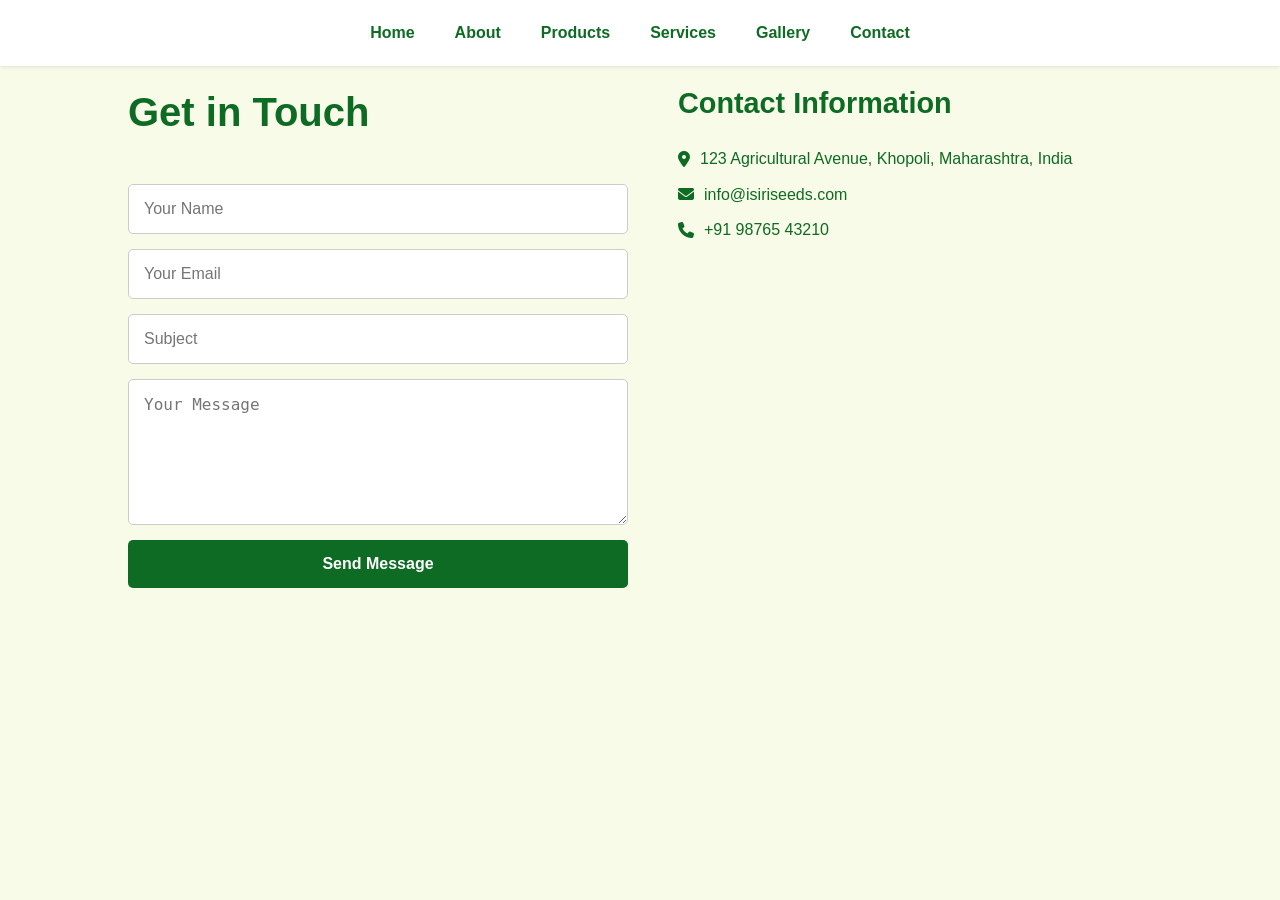
<file: contact.html>
<!DOCTYPE html>
<html lang="en">
<head>
    <meta charset="UTF-8">
    <meta name="viewport" content="width=device-width, initial-scale=1.0">
    <title>Contact | ISIRI Seeds Production</title>
    <link rel="stylesheet" href="styles.css">
    <!-- Font Awesome for icons -->
    <link rel="stylesheet" href="https://cdnjs.cloudflare.com/ajax/libs/font-awesome/6.4.0/css/all.min.css">
</head>
<body>
    <!-- Shared navigation -->
    <header>
        <nav>
            <a href="index.html">Home</a>
            <a href="about.html">About</a>
            <a href="products.html">Products</a>
            <a href="services.html">Services</a>
            <a href="gallery.html">Gallery</a>
            <a href="contact.html">Contact</a>
        </nav>
    </header>
    <section class="contact-section">
        <div class="contact-form">
            <h2 class="section-title" style="text-align:left;">Get in Touch</h2>
            <form action="#" method="post">
                <input type="text" name="name" placeholder="Your Name" required>
                <input type="email" name="email" placeholder="Your Email" required>
                <input type="text" name="subject" placeholder="Subject" required>
                <textarea name="message" rows="6" placeholder="Your Message" required></textarea>
                <button type="submit">Send Message</button>
            </form>
        </div>
        <div class="contact-info">
            <h3>Contact Information</h3>
            <p><i class="fas fa-map-marker-alt"></i>123 Agricultural Avenue, Khopoli, Maharashtra, India</p>
            <p><i class="fas fa-envelope"></i>info@isiriseeds.com</p>
            <p><i class="fas fa-phone"></i>+91 98765 43210</p>
        </div>
    </section>
</body>
</html>
</file>
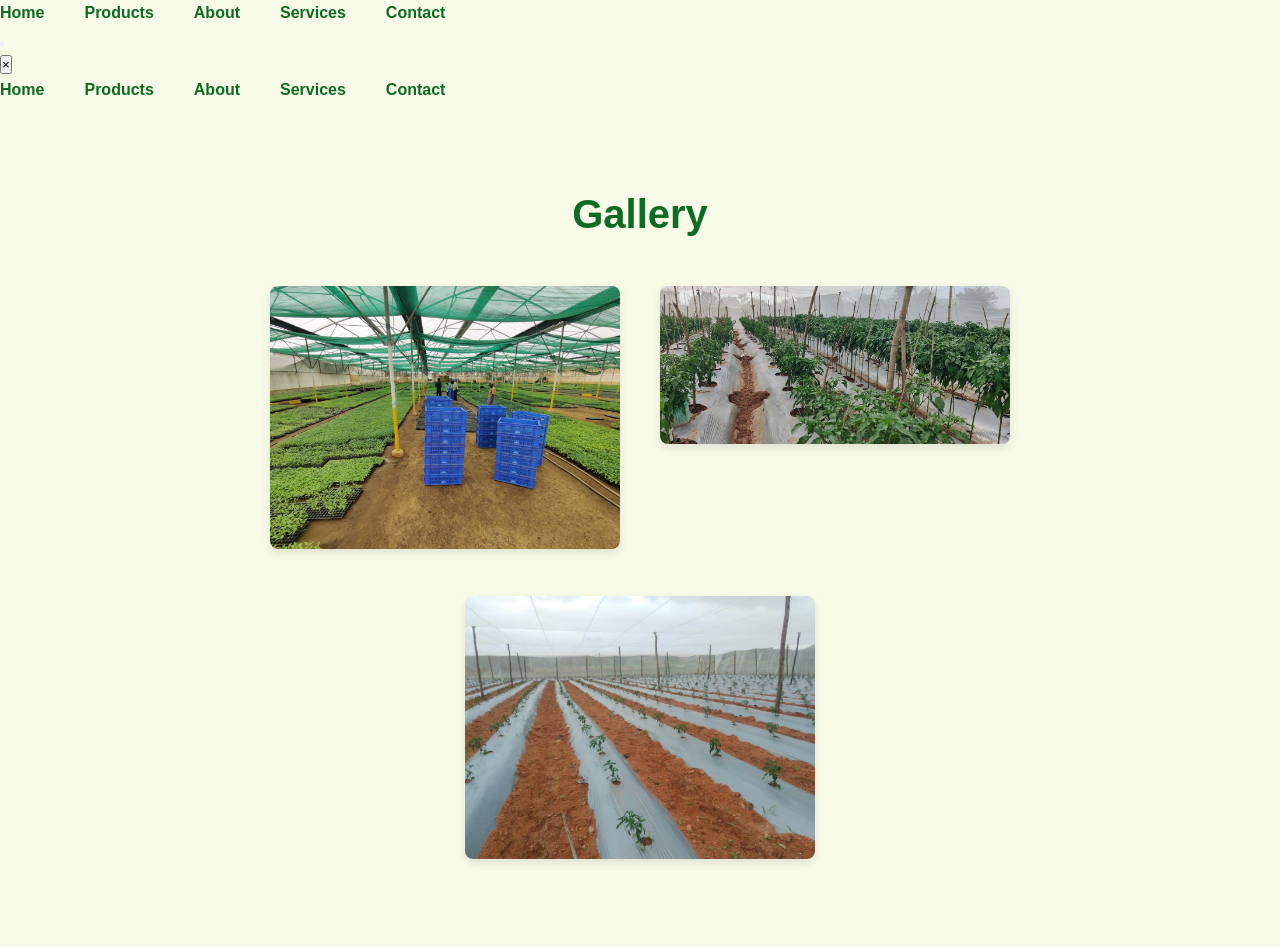
<file: new_gallery.html>
<!DOCTYPE html>
<html lang="en">
<head>
    <meta charset="UTF-8">
    <meta name="viewport" content="width=device-width, initial-scale=1.0">
    <title>Gallery - ISIRI Seeds Production</title>
    <link rel="stylesheet" href="styles.css">
</head>
<body>
    <!-- Navigation bar --
    <header>
        <div class="header-inner" style="width:100%;max-width:1200px;display:flex;align-items:center;justify-content:space-between;">
    <a href="/" class="logo">Isiri Seeds Production</a>

    <!-- Desktop nav (unchanged) -->
    <nav class="main-nav">
      <a href="#home">Home</a>
      <a href="#products">Products</a>
      <a href="#about">About</a>
      <a href="#services">Services</a>
      <a href="#contact">Contact</a>
    </nav>

    <!-- Hamburger - visible on mobile only -->
    <button id="menuToggle" class="hamburger" aria-label="Open menu" aria-expanded="false">
      <span class="hamburger-line"></span>
      <span class="hamburger-line"></span>
      <span class="hamburger-line"></span>
    </button>
  </div
    </header>
    <div class="menu-overlay" id="menuOverlay" hidden></div>
    <aside class="mobile-menu" id="mobileMenu" aria-hidden="true" role="dialog" aria-label="Mobile menu">
        <button id="menuClose" class="menu-close" aria-label="Close menu">&times;</button>
        <nav class="mobile-nav" aria-label="Mobile navigation">
            <a href="#home">Home</a>
            <a href="#products">Products</a>
            <a href="#about">About</a>
            <a href="#services">Services</a>
            <a href="#contact">Contact</a>
        </nav>
    </aside>


    <!-- Gallery section -->
    <section class="features" id="gallery">
        <h2>Gallery</h2>
        <div class="gallery-grid">
            <div class="gallery-item">
                <img src="slide2.jpg" alt="Seedlings and trays with blue crates in a greenhouse">
            </div>
            <div class="gallery-item">
                <img src="slide3.jpg" alt="Pepper plants growing under protective netting">
            </div>
            <div class="gallery-item">
                <img src="slide4.jpg" alt="Young pepper plants planted in rows on farmland">
            </div>
        </div>
    </section>
</body>
</html>
</file>
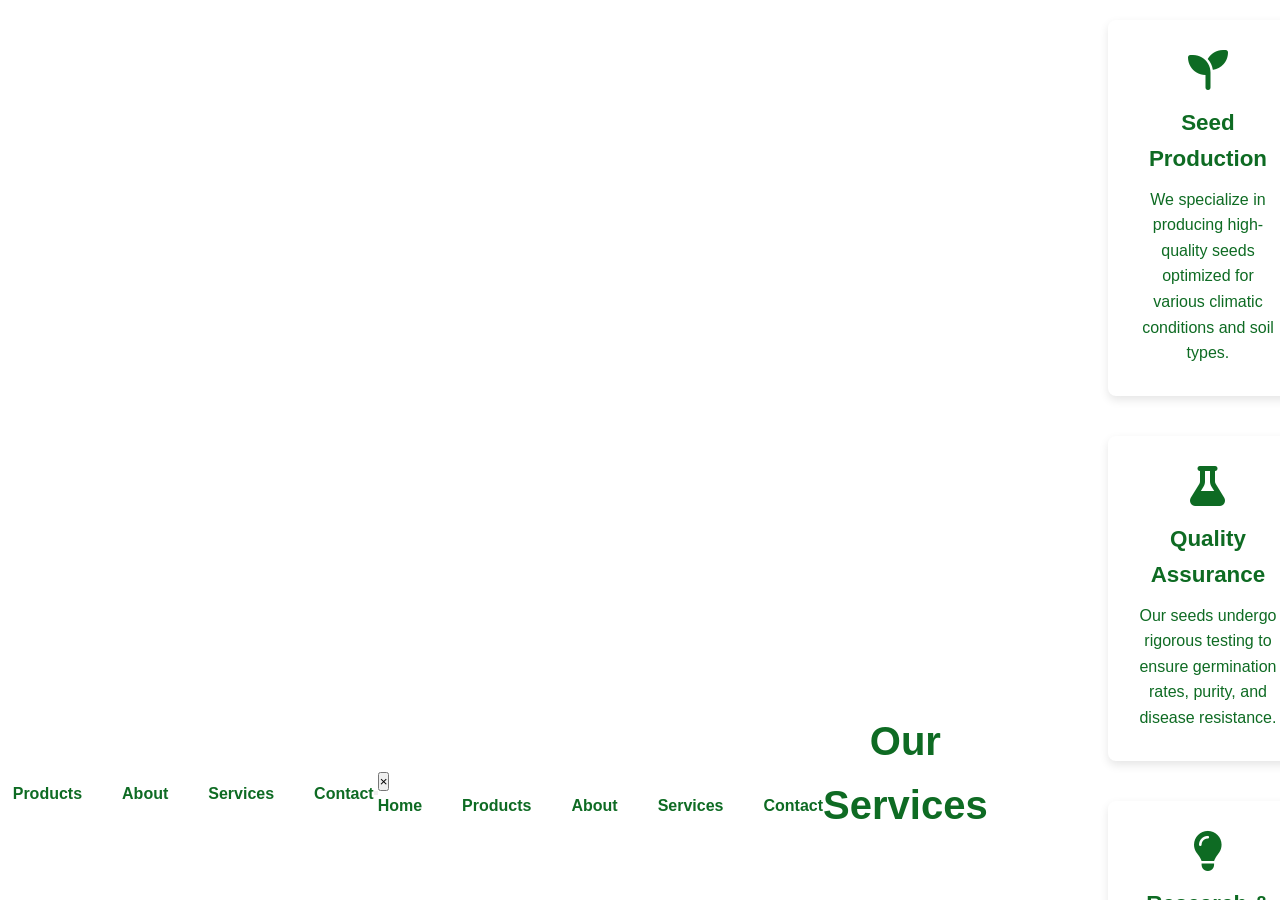
<file: services.html>
<!DOCTYPE html>
<html lang="en">
<head>
    <meta charset="UTF-8">
    <meta name="viewport" content="width=device-width, initial-scale=1.0">
    <title>Services | ISIRI Seeds Production</title>
    <link rel="stylesheet" href="styles.css">
    <!-- Font Awesome for icons -->
    <link rel="stylesheet" href="https://cdnjs.cloudflare.com/ajax/libs/font-awesome/6.4.0/css/all.min.css">
</head>
<body>
    <header>
        <div class="header-inner" style="width:100%;max-width:1200px;display:flex;align-items:center;justify-content:space-between;">
    <a href="/" class="logo">Isiri Seeds Production</a>

    <!-- Desktop nav (unchanged) -->
    <nav class="main-nav">
      <a href="#home">Home</a>
      <a href="#products">Products</a>
      <a href="#about">About</a>
      <a href="#services">Services</a>
      <a href="#contact">Contact</a>
    </nav>

    <!-- Hamburger - visible on mobile only -->
    <button id="menuToggle" class="hamburger" aria-label="Open menu" aria-expanded="false">
      <span class="hamburger-line"></span>
      <span class="hamburger-line"></span>
      <span class="hamburger-line"></span>
    </button>
  </div
    </header>
    <div class="menu-overlay" id="menuOverlay" hidden></div>
    <aside class="mobile-menu" id="mobileMenu" aria-hidden="true" role="dialog" aria-label="Mobile menu">
        <button id="menuClose" class="menu-close" aria-label="Close menu">&times;</button>
        <nav class="mobile-nav" aria-label="Mobile navigation">
            <a href="#home">Home</a>
            <a href="#products">Products</a>
            <a href="#about">About</a>
            <a href="#services">Services</a>
            <a href="#contact">Contact</a>
        </nav>
    </aside>

        <h1 class="section-title">Our Services</h1>
        <div class="services-grid">
            <div class="service-item">
                <i class="fas fa-seedling"></i>
                <h3>Seed Production</h3>
                <p>We specialize in producing high-quality seeds optimized for various climatic conditions and soil types.</p>
            </div>
            <div class="service-item">
                <i class="fas fa-flask"></i>
                <h3>Quality Assurance</h3>
                <p>Our seeds undergo rigorous testing to ensure germination rates, purity, and disease resistance.</p>
            </div>
            <div class="service-item">
                <i class="fas fa-lightbulb"></i>
                <h3>Research & Development</h3>
                <p>We continually invest in R&D to innovate and develop seeds that meet the evolving needs of farmers.</p>
            </div>
            <div class="service-item">
                <i class="fas fa-handshake"></i>
                <h3>Farmer Support</h3>
                <p>We partner with farmers providing technical guidance, training, and resources for successful harvests.</p>
            </div>
        </div>
    </section>
</body>
</html>
</file>
<file: styles.css>
* {
    box-sizing: border-box;
    margin: 0;
    padding: 0;
}

body {
    font-family: Arial, sans-serif;
    line-height: 1.6;
    color: #103c1d;
    background-color: #f8fbe8;
}

/* =============================
   HEADER / NAVIGATION
============================= */
header {
    width: 100%;
    display: flex;
    justify-content: center;
    align-items: center;
    padding: 20px 40px;
    position: fixed;
    top: 0;
    left: 0;
    z-index: 1000;
    background-color: #ffffff;
    box-shadow: 0 1px 4px rgba(0, 0, 0, 0.1);
}

nav {
    display: flex;
    gap: 40px;
}

nav a {
    text-decoration: none;
    color: #0e6b23;
    font-weight: 600;
    transition: color 0.2s;
}

nav a:hover {
    color: #064a19;
}

/* Base spacing for all sections (accounts for fixed header) */
section {
    padding: 100px 0;
    width: 100%;
    scroll-margin-top: 100px;
}

/* =============================
   HERO SECTION — 33% / 66%
============================= */

.hero {
    display: flex;
    height: calc(100vh - 60px);
    margin-top: 0;
    align-items: stretch;
    padding: 0;
}

/* LEFT SIDE — 33% WIDTH + FULL BACKGROUND IMAGE */
.hero-left {
    flex: 0 0 33%;
    background: #0e6b23 url("4d8d7eba-c59c-48bb-869a-b4f621e22f22.png")
        center center / cover no-repeat;
    height: 100%;
    display: flex;
    justify-content: center;
    align-items: center;
    padding: 0;
}

/* Hide old logo img if still in HTML */
.hero-left img {
    display: none;
}

/* RIGHT SIDE — 66% CONTENT */
.hero-right {
    flex: 0 0 66%;
    
    display: flex;
    flex-direction: column;
    justify-content: center;
    align-items: flex-start;
    padding: 0 5%;
        position: relative;
    z-index: 1;
    
}

.hero-right h1 {
    font-size: 3.5rem;
    color: #0e6b23;
    margin-bottom: 20px;
}

.hero-right p {
    font-size: 1.2rem;
    color: #0e6b23;
    margin-bottom: 30px;
    max-width: 600px;
}



.hero-right::before {
    content: "";
    position: absolute;
    top: 0;
    left: 0;
    width: 100%;
    height: 100%;
    background-color: rgba(248, 251, 232, 0.2);
    z-index: -1;
}


.btn {
    background-color: #0e6b23;
    color: #fff;
    padding: 15px 30px;
    border: none;
    border-radius: 5px;
    text-decoration: none;
    font-size: 1rem;
    font-weight: 600;
    cursor: pointer;
    transition: background-color 0.2s;
}

.btn:hover {
    background-color: #064a19;
}

/* =============================
   FEATURES SECTION (HOME)
============================= */

.features {
    text-align: center;
    padding: 80px 10%;
    background-color: #f8fbe8;
}

.features h2 {
    font-size: 2.5rem;
    color: #0e6b23;
    margin-bottom: 40px;
}

.feature-grid {
    display: flex;
    flex-wrap: wrap;
    justify-content: center;
    gap: 40px;
}

.feature-item {
    flex: 1 1 220px;
    max-width: 250px;
}

.feature-item i {
    font-size: 50px;
    color: #0e6b23;
}

.feature-item h3 {
    font-size: 1.5rem;
    margin: 20px 0 10px;
    color: #0e6b23;
}

.feature-item p {
    font-size: 1rem;
    color: #0e6b23;
}

/* =============================
   ABOUT SECTION
============================= */

.about-section {
    display: flex;
    flex-wrap: wrap;
    align-items: center;
    gap: 50px;
    padding: 80px 10%;
    background-color: #ffffff;
}

.about-text {
    flex: 1 1 400px;
}

.about-text h2 {
    font-size: 2.5rem;
    margin-bottom: 20px;
    color: #0e6b23;
}

.about-text p {
    font-size: 1rem;
    color: #0e6b23;
    line-height: 1.6;
}

/* =============================
   FOUNDER SECTION
============================= */

.founder-section {
    background-color: #f8fbe8;
    padding: 80px 10%;
    text-align: center;
}

.founder-section h2 {
    font-size: 2.5rem;
    color: #0e6b23;
    margin-bottom: 60px;
}

.founder-cards {
    display: flex;
    flex-wrap: wrap;
    gap: 40px;
    justify-content: center;
}

.founder-card {
    background-color: #ffffff;
    border-radius: 8px;
    box-shadow: 0 4px 10px rgba(0, 0, 0, 0.1);
    max-width: 350px;
    overflow: hidden;
}

.founder-card img {
    width: 100%;
    height: auto;
    object-fit: cover;
}

.founder-card h3 {
    font-size: 1.5rem;
    color: #0e6b23;
    margin: 15px 0;
}

.founder-card p {
    font-size: 1rem;
    color: #0e6b23;
    padding: 0 20px 20px;
    text-align: left;
}

/* =============================
   GENERAL TITLE (OTHER PAGES)
============================= */

.section-title {
    text-align: center;
    font-size: 2.5rem;
    color: #0e6b23;
    margin-bottom: 40px;
}

/* =============================
   PRODUCTS PAGE
============================= */

.product-grid {
    display: flex;
    flex-wrap: wrap;
    gap: 40px;
    justify-content: center;
    padding: 0 10%;
}

.product-item {
    flex: 1 1 300px;
    max-width: 350px;
    text-align: center;
}

.product-item img {
    width: 100%;
    border-radius: 8px;
    box-shadow: 0 4px 10px rgba(0, 0, 0, 0.1);
}

.product-item h3 {
    margin-top: 15px;
    font-size: 1.2rem;
    color: #0e6b23;
}

/* When using icons instead of images for products */
.product-item i {
    font-size: 4rem;
    color: #0e6b23;
    margin-bottom: 10px;
}

/* =============================
   SERVICES PAGE
============================= */

.services-grid {
    display: flex;
    flex-wrap: wrap;
    gap: 40px;
    justify-content: center;
    padding: 0 10%;
}

.service-item {
    flex: 1 1 250px;
    max-width: 300px;
    background-color: #ffffff;
    border-radius: 8px;
    box-shadow: 0 4px 10px rgba(0, 0, 0, 0.1);
    padding: 30px;
    text-align: center;
}

.service-item i {
    font-size: 40px;
    color: #0e6b23;
    margin-bottom: 15px;
}

.service-item h3 {
    font-size: 1.4rem;
    margin-bottom: 10px;
    color: #0e6b23;
}

.service-item p {
    font-size: 1rem;
    color: #0e6b23;
}

/* =============================
   GALLERY PAGE
============================= */

.gallery-grid {
    display: flex;
    flex-wrap: wrap;
    gap: 40px;
    justify-content: center;
    padding: 0 10%;
}

.gallery-item {
    flex: 1 1 300px;
    max-width: 350px;
}

.gallery-item img {
    width: 100%;
    border-radius: 8px;
    box-shadow: 0 4px 10px rgba(0, 0, 0, 0.1);
}

/* When using icons in gallery */
.gallery-item i {
    font-size: 5rem;
    color: #0e6b23;
    display: block;
    text-align: center;
    margin-bottom: 10px;
}

/* =============================
   CONTACT PAGE
============================= */

.contact-section {
    background-color: #f8fbe8;
    padding: 80px 10%;
    display: flex;
    flex-wrap: wrap;
    gap: 50px;
}

.contact-form {
    flex: 1 1 400px;
    max-width: 500px;
}

.contact-form form {
    display: flex;
    flex-direction: column;
    gap: 15px;
}

.contact-form input,
.contact-form textarea {
    padding: 15px;
    border: 1px solid #ccc;
    border-radius: 5px;
    font-size: 1rem;
    resize: vertical;
}

.contact-form button {
    background-color: #0e6b23;
    color: #fff;
    padding: 15px 30px;
    border: none;
    border-radius: 5px;
    cursor: pointer;
    font-size: 1rem;
    font-weight: 600;
    transition: background-color 0.2s;
}

.contact-form button:hover {
    background-color: #064a19;
}

.contact-info {
    flex: 1 1 300px;
    max-width: 400px;
}

.contact-info h3 {
    font-size: 1.8rem;
    margin-bottom: 20px;
    color: #0e6b23;
}

.contact-info p {
    font-size: 1rem;
    margin-bottom: 10px;
    color: #0e6b23;
    display: flex;
    align-items: center;
}

.contact-info i {
    margin-right: 10px;
    color: #0e6b23;
}

/* =============================
   RESPONSIVE BEHAVIOUR
============================= */

@media (max-width: 900px) {

    .hero {
        flex-direction: column;
        height: auto;
    }

    .hero-left,
    .hero-right {
        flex: 1 1 100%;
        width: 100%;
        min-height: 250px;
    }

    nav {
        gap: 20px;
    }

    .about-section {
        flex-direction: column;
    }

    .contact-section {
        flex-direction: column;
    }
}
</file>
